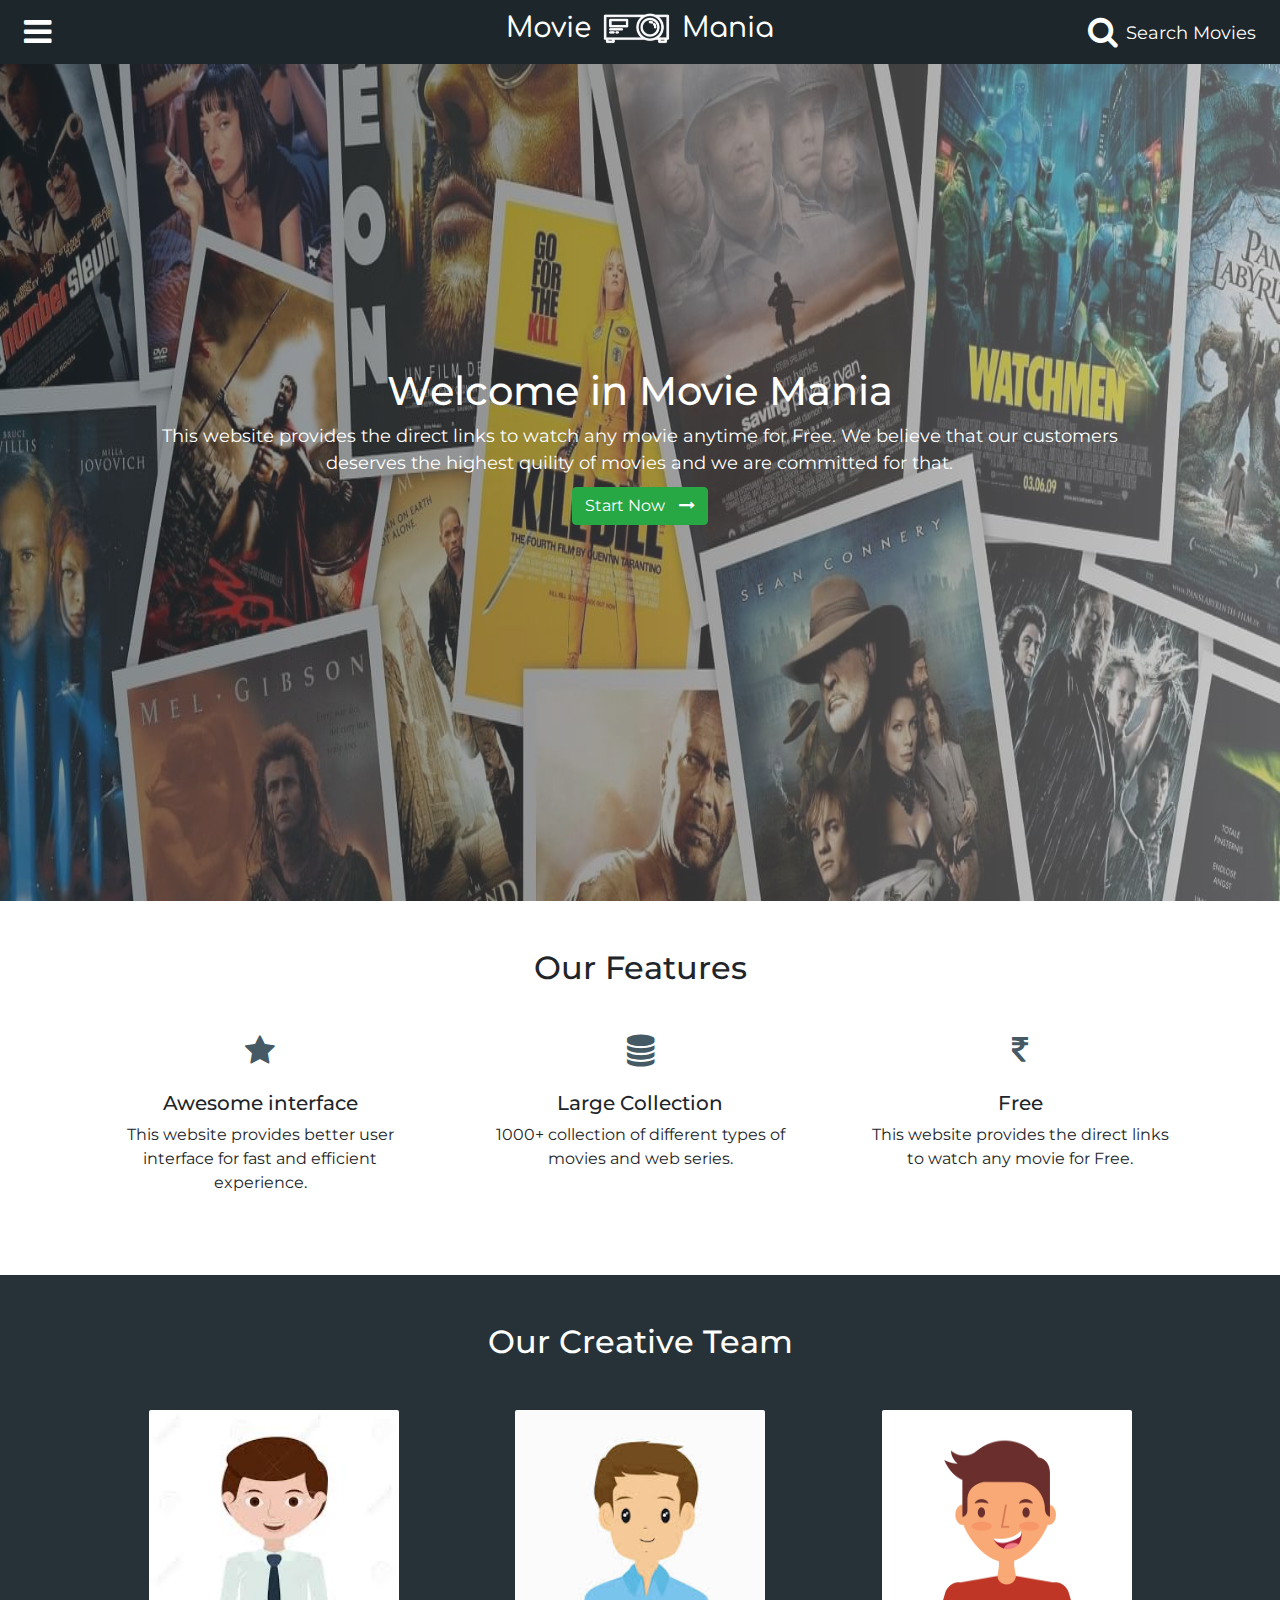
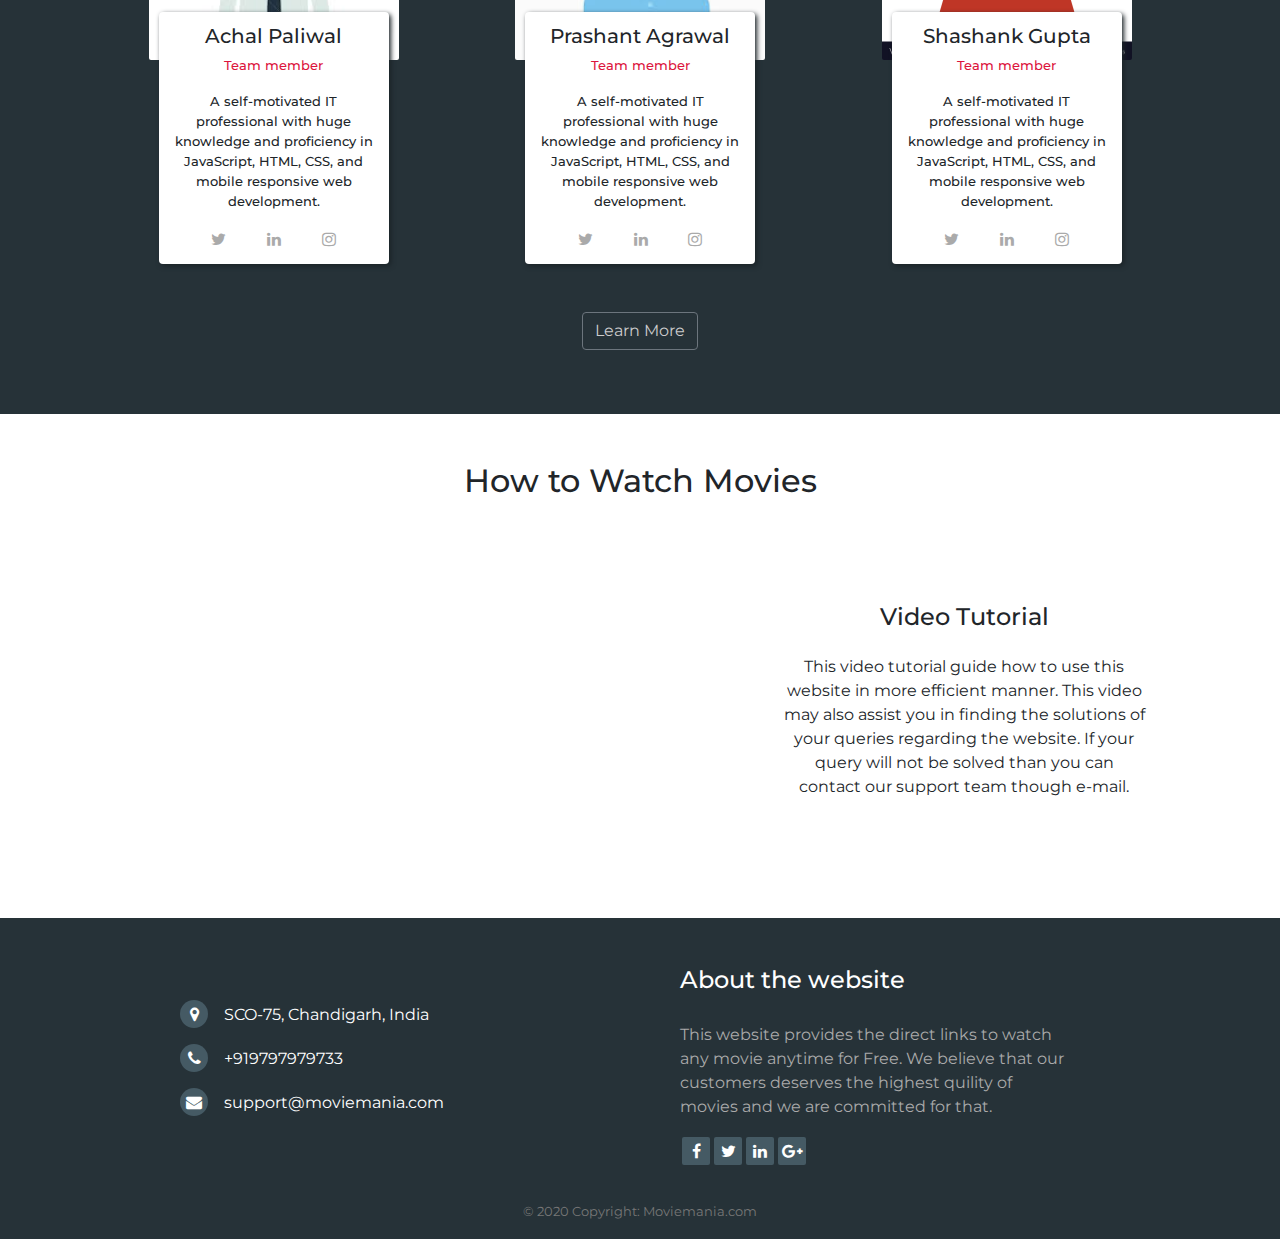
<file: index.html>
<!DOCTYPE html>
<html lang="en">
<head>
    <meta charset="UTF-8">
    <meta name="viewport" content="width=device-width, initial-scale=1.0">
    <!-- cdn google font -->
    <link href="https://fonts.googleapis.com/css2?family=Montserrat:wght@400;500;700&display=swap" rel="stylesheet">
    <link href="https://fonts.googleapis.com/css2?family=Comfortaa:wght@700&display=swap" rel="stylesheet">
    <!-- cdn font-awesome -->
    <link rel="stylesheet" href="https://stackpath.bootstrapcdn.com/font-awesome/4.7.0/css/font-awesome.min.css">
    <!-- cdn bootstrap -->
    <link rel="stylesheet" href="https://maxcdn.bootstrapcdn.com/bootstrap/4.0.0/css/bootstrap.min.css" integrity="sha384-Gn5384xqQ1aoWXA+058RXPxPg6fy4IWvTNh0E263XmFcJlSAwiGgFAW/dAiS6JXm" crossorigin="anonymous">
    <!-- custom stylesheet -->
    <link rel="stylesheet" href="./css/header.css">
    <link rel="stylesheet" href="./css/footer.css">
    <link rel="shortcut icon" href="./images/brand-logo-favicon.ico" type="image/x-icon">
    <link rel="stylesheet" href="./css/index.css">
    <title>Movie Mania</title>
</head>
<body>
    <nav class="header">
        <i class="fa fa-bars bars" onclick=menu()></i>
        <h3 class="brand-name">Movie</h3>
        <img class="brand-logo" src="./images/brand_img.png" alt="brand-logo">
        <h3 class="brand-name">Mania</h3>
        <a href="pages/search.html"><i class="fa fa-search search"><span>Search Movies</span></i></a>
        <ul class="links">
            <li><a href="#" ><i class="fa fa-home"></i>Home</a></li>
            <hr noshade="">
            <li><a href="pages/movie.html"><i class="fa fa-film"></i>Movies</a></li>
            <hr noshade="">
            <li><a href="#"><i class="fa fa-rss"></i>Blog</a></li>
            <hr noshade="">
            <hr noshade="">
            <li><a href="pages/signin.html"><i class="fa fa-sign-in"></i>Login</a></li>
        </ul>
    </nav>
    <script src="javaScript/header.js"></script>
    <main>
        <!-- banner section -->
        <div class="banner">
            <img src="./images/banner.jpg" alt="banner">
            <div class="heading-1">
                <h1>Welcome in Movie Mania</h1>
                <p>This website provides the direct links to watch any movie anytime for Free. We believe that our customers deserves the highest quility of movies and we are committed for that.</p>
                <a href="./pages/movie.html" class='btn btn-success btn-large'>Start Now <i class="fa fa-long-arrow-right"></i></a> 
            </div>
        </div>
        <!--Our feature section-->
        <div class="features">
            <h2>Our Features</h2>
            <ul class="feature-list">
                <li>
                    <i class="fa fa-star fa-2x"></i>
                    <h5>Awesome interface</h5>
                    <p>This website provides better user interface for fast and efficient experience.</p>
                </li>
                <li>
                    <i class="fa fa-database fa-2x"></i>
                    <h5>Large Collection</h5>
                    <p>1000+ collection of different types of  movies and web series.</p>
                </li>
                <li>
                    <i class="fa fa-rupee fa-2x"></i>
                    <h5>Free</h5>
                    <p>This website provides the direct links to watch any movie for Free.</p>
                </li>
            </ul>
        </div>
        <!--team section-->
        <div class="team">
            <h2>Our Creative Team</h2>
            <div class="team-members">
                <div class="member">
                    <img src="./images/team/member-1.jpg" alt="member-1">
                    <div class="about-member">
                        <h5>Achal Paliwal</h5>
                        <p>Team member</p>
                        <p>A self-motivated IT professional with huge knowledge and proficiency in JavaScript, HTML, CSS, and mobile responsive web development.</p>
                        <div class="social">
                            <a href="https://twitter.com/AchalPaliwal1"><i class="fa fa-twitter"></i></a>
                            <a href="https://www.linkedin.com/in/achal-paliwal-09102516b?lipi=urn%3Ali%3Apage%3Ad_flagship3_profile_view_base_contact_details%3B7jaxyjmPSy6E0%2Bhdup6ZNA%3D%3D"><i class="fa fa-linkedin"></i></a>
                            <a href="https://www.instagram.com/achal.paliwal/"><i class="fa fa-instagram"></i></a>
                        </div>
                    </div>
                </div>
                <div class="member">
                    <img src="./images/team/member-2.jpg" alt="member-2">
                    <div class="about-member">
                        <h5>Prashant Agrawal</h5>
                        <p>Team member</p>
                        <p>A self-motivated IT professional with huge knowledge and proficiency in JavaScript, HTML, CSS, and mobile responsive web development.</p>
                        <div class="social">
                            <a href="#"><i class="fa fa-twitter"></i></a>
                            <a href="#"><i class="fa fa-linkedin"></i></a>
                            <a href="#"><i class="fa fa-instagram"></i></a>
                        </div>
                    </div>
                </div>
                <div class="member">
                    <img src="./images/team/member-3.jpg" alt="member-3">
                    <div class="about-member">
                        <h5>Shashank Gupta</h5>
                        <p>Team member</p>
                        <p>A self-motivated IT professional with huge knowledge and proficiency in JavaScript, HTML, CSS, and mobile responsive web development.</p>
                        <div class="social">
                            <a href="#"><i class="fa fa-twitter"></i></a>
                            <a href="#"><i class="fa fa-linkedin"></i></a>
                            <a href="#"><i class="fa fa-instagram"></i></a>
                        </div>
                    </div>
                </div>
            </div>
            <p><a href="#" class="btn btn-large btn-outline-secondary">Learn More</a></p>
        </div>
        <!--video tutorial section-->
        <div class="video-tutorial-section">
            <h2>How to Watch Movies</h2>
            <div  class="video-tutorial">
                <div class="video">
                    <iframe  src="https://www.youtube-nocookie.com/embed/0cj71zkW-88" frameborder="0" allow="accelerometer; encrypted-media; gyroscope;" sandbox="allow-scripts allow-same-origin"></iframe>
                </div>
                <div class="about-video">
                    <h4>Video Tutorial</h4>
                    <p>This video tutorial guide how to use this website in more efficient manner. This video may also assist you in finding the solutions of your queries regarding the website. If your query will not be solved than you can contact our support team though e-mail.
                    </p>
                </div>
            </div>
        </div>
    </main>
    <footer>
        <div class="top">
            <div class="left-side">
                <ul class="contact">
                    <li><a href="#"><i class="fa fa-map-marker"></i>SCO-75, Chandigarh, India</a></li>
                    <li><a href="#"><i class="fa fa-phone"></i>+919797979733</a></li>
                    <li><a href="#"><i class="fa fa-envelope"></i>support@moviemania.com</a></li>
                </ul>
            </div>
            <div class="right-side">
                <div class="about">
                    <h4>About the website</h4>
                    <p>This website provides the direct links to watch any movie anytime for Free. We believe that our customers deserves the highest quility of movies and we are committed for that.</p>
                </div>
                <div class="social-container">
                    <ul class="social">
                        <li><a href="#"><i class="fa fa-facebook"></i></a></li>
                        <li><a href="#"><i class="fa fa-twitter"></i></a></li>
                        <li><a href="#"><i class="fa fa-linkedin"></i></a></li>
                        <li><a href="#"><i class="fa fa-google-plus"></i></a></li>
                    </ul>
                </div>
            </div>
        </div>
        <div class="bottom">
            <p><a href="#">&copy 2020 Copyright: Moviemania.com</a></p>
        </div>
    </footer>
    <!-- bootstrap js strat -->
    <script src="https://code.jquery.com/jquery-3.2.1.slim.min.js" integrity="sha384-KJ3o2DKtIkvYIK3UENzmM7KCkRr/rE9/Qpg6aAZGJwFDMVNA/GpGFF93hXpG5KkN" crossorigin="anonymous"></script>
    <script src="https://maxcdn.bootstrapcdn.com/bootstrap/4.0.0/js/bootstrap.min.js" integrity="sha384-JZR6Spejh4U02d8jOt6vLEHfe/JQGiRRSQQxSfFWpi1MquVdAyjUar5+76PVCmYl" crossorigin="anonymous"></script><!--bootstrap js end-->
</body>
</html>
</file>
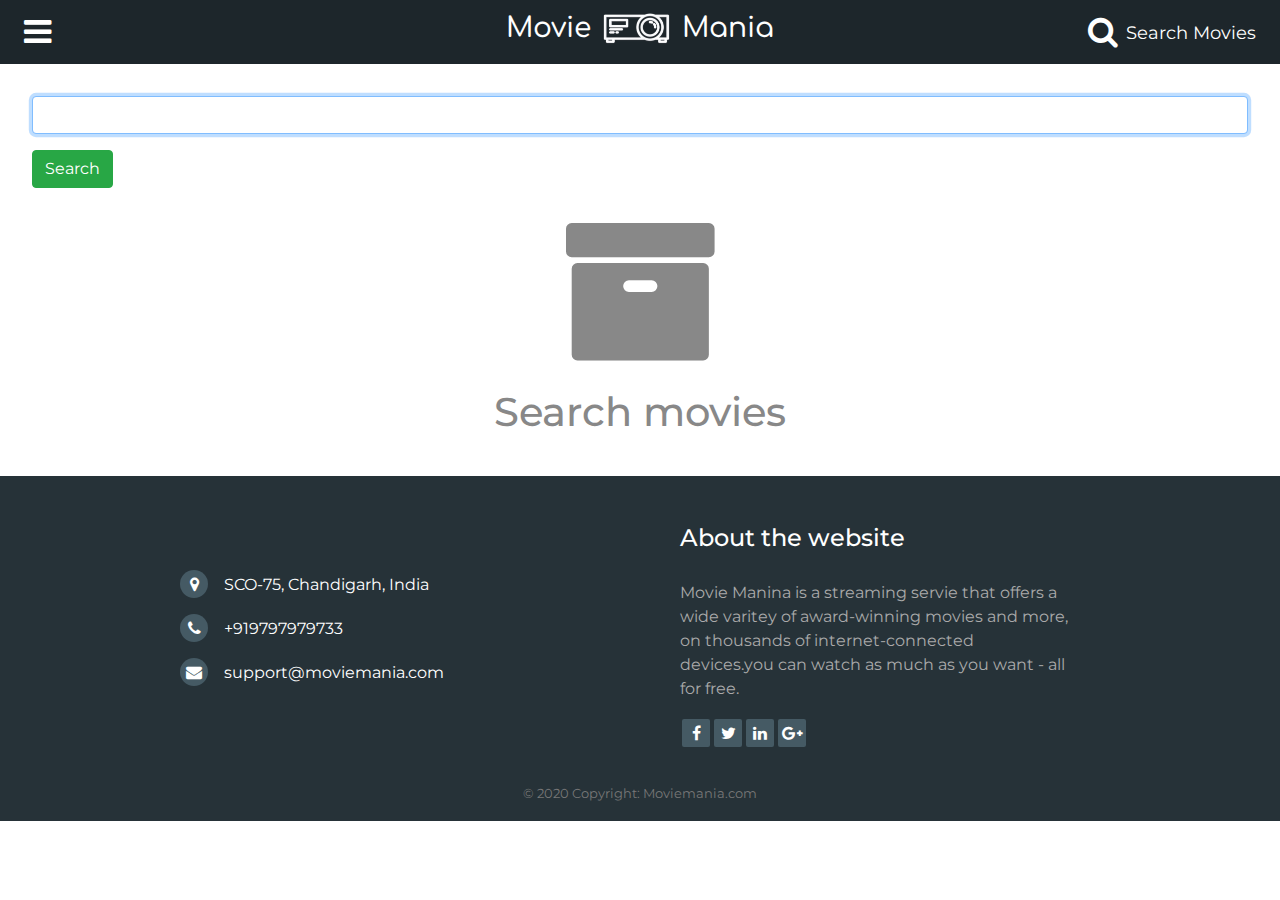
<file: pages/search.html>
<!DOCTYPE html>
<html lang="en">
<head>
    <meta charset="UTF-8">
    <meta name="viewport" content="width=device-width, initial-scale=1.0">
    <!-- cdn google font -->
    <link href="https://fonts.googleapis.com/css2?family=Montserrat:wght@400;500;700&display=swap" rel="stylesheet">
    <link href="https://fonts.googleapis.com/css2?family=Comfortaa:wght@700&display=swap" rel="stylesheet">
    <!-- cdn font-awesome -->
    <link rel="stylesheet" href="https://stackpath.bootstrapcdn.com/font-awesome/4.7.0/css/font-awesome.min.css">
    <!-- cdn bootstrap -->
    <link rel="stylesheet" href="https://maxcdn.bootstrapcdn.com/bootstrap/4.0.0/css/bootstrap.min.css" integrity="sha384-Gn5384xqQ1aoWXA+058RXPxPg6fy4IWvTNh0E263XmFcJlSAwiGgFAW/dAiS6JXm" crossorigin="anonymous">
    <!-- custom stylesheet -->
    <link rel="stylesheet" href="../css/header.css">
    <link rel="shortcut icon" href="../images/brand-logo-favicon.ico" type="image/x-icon">
    <link rel="stylesheet" href="../css/footer.css">
    <link rel="stylesheet" href="../css/search.css">
    <title>Movie Mania</title>
</head>
<body>
    <nav class="header">
        <i class="fa fa-bars bars" onclick=menu()></i>
        <h3 class="brand-name">Movie</h3>
        <img class="brand-logo" src="../images/brand_img.png" alt="brand-logo">
        <h3 class="brand-name">Mania</h3>
        <a href="#"><i class="fa fa-search search"><span>Search Movies</span></i></a>
        <ul class="links">
            <li><a href="../index.html" ><i class="fa fa-home"></i>Home</a></li>
            <hr noshade="">
            <li><a href="./movie.html"><i class="fa fa-film"></i>Movies</a></li>
            <hr noshade="">
            <li><a href="#"><i class="fa fa-rss"></i>Blog</a></li>
            <hr noshade="">
            <hr noshade="">
            <li><a href="./signin.html"><i class="fa fa-sign-in"></i>Admin</a></li>
        </ul>
    </nav>
    <script src="../javaScript/header.js"></script>
    <main>
        <div class="search-container">
            <input type="search" class="form-control" name="search" id="search" autofocus >
            <button class="btn btn-large btn-success" onclick=search()>Search</button>
        </div>
        <div class="search-item">
            <i class="fa fa-archive"></i>
            <h1 class="search-heading">Search movies</h1>
        </div>
        <div class="search-result">
            <h2>"<span></span>" Search Result</h2>
            <!--table created dinamically-->
        </div>
    </main>
    <footer>
        <div class="top">
            <div class="left-side">
                <ul class="contact">
                    <li><a href="#"><i class="fa fa-map-marker"></i>SCO-75, Chandigarh, India</a></li>
                    <li><a href="#"><i class="fa fa-phone"></i>+919797979733</a></li>
                    <li><a href="#"><i class="fa fa-envelope"></i>support@moviemania.com</a></li>
                </ul>
            </div>
            <div class="right-side">
                <div class="about">
                    <h4>About the website</h4>
                    <p>Movie Manina is a streaming servie that offers a wide varitey of award-winning movies and more, on thousands of internet-connected devices.you can watch as much as you want - all for free.</p>
                </div>
                <div class="social-container">
                    <ul class="social">
                        <li><a href="#"><i class="fa fa-facebook"></i></a></li>
                        <li><a href="#"><i class="fa fa-twitter"></i></a></li>
                        <li><a href="#"><i class="fa fa-linkedin"></i></a></li>
                        <li><a href="#"><i class="fa fa-google-plus"></i></a></li>
                    </ul>
                </div>
            </div>
        </div>
        <div class="bottom">
            <p><a href="#">&copy 2020 Copyright: Moviemania.com</a></p>
        </div>
    </footer>
    <script src="../javaScript/data/movieList.js"></script>
    <script src="../javaScript/search.js"></script>
    <!-- bootstrap js strat -->
    <script src="https://code.jquery.com/jquery-3.2.1.slim.min.js" integrity="sha384-KJ3o2DKtIkvYIK3UENzmM7KCkRr/rE9/Qpg6aAZGJwFDMVNA/GpGFF93hXpG5KkN" crossorigin="anonymous"></script>
    <script src="https://maxcdn.bootstrapcdn.com/bootstrap/4.0.0/js/bootstrap.min.js" integrity="sha384-JZR6Spejh4U02d8jOt6vLEHfe/JQGiRRSQQxSfFWpi1MquVdAyjUar5+76PVCmYl" crossorigin="anonymous"></script>
    <!--bootstrap js end-->
</body>
</html>
</file>
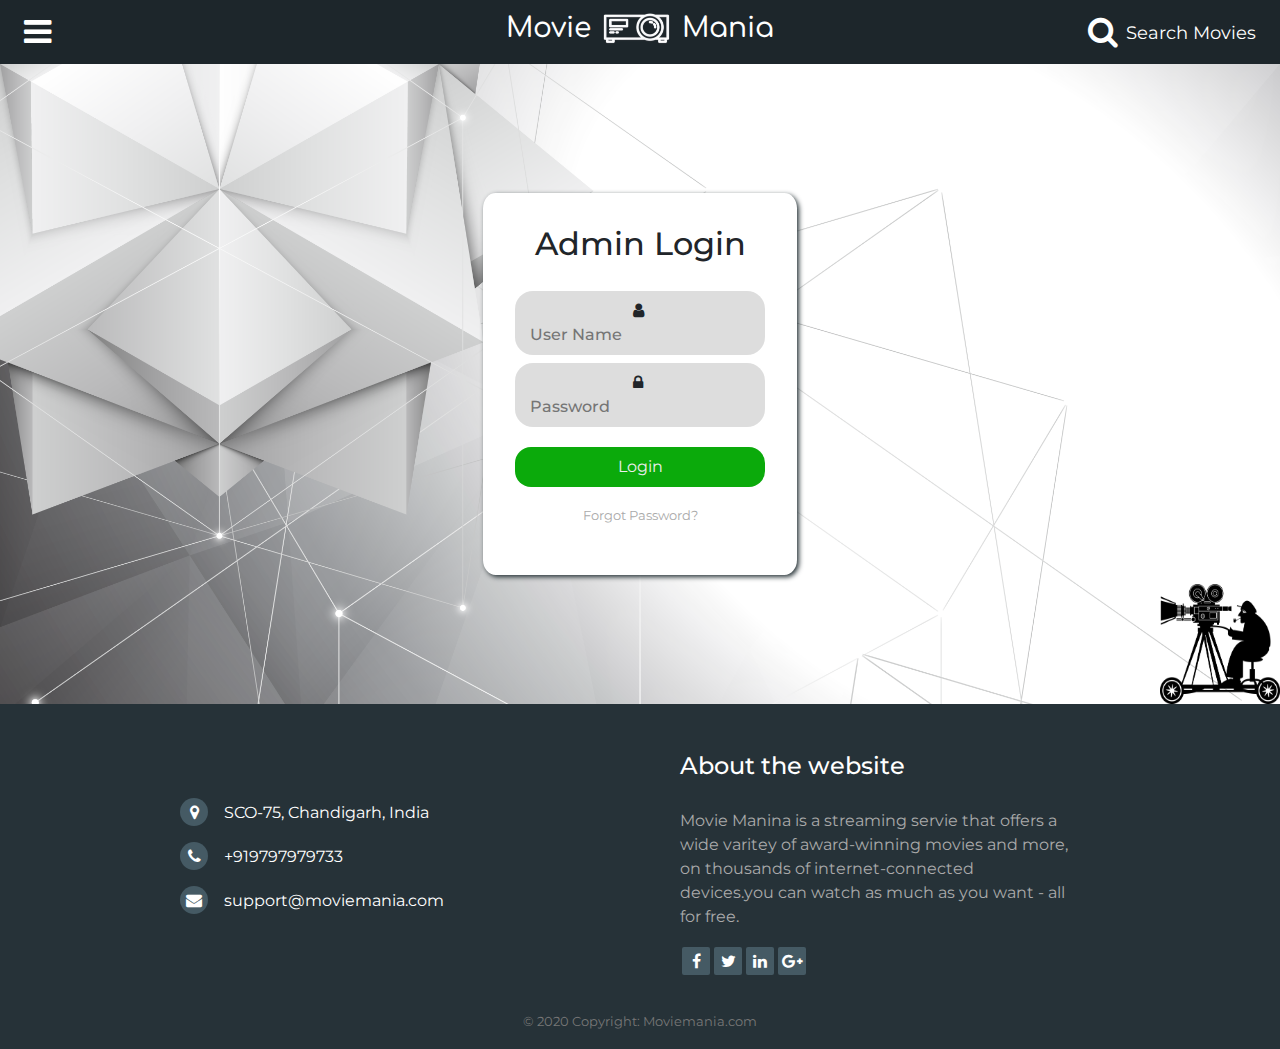
<file: pages/signin.html>
<!DOCTYPE html>
<html lang="en">
<head>
    <meta charset="UTF-8">
    <meta name="viewport" content="width=device-width, initial-scale=1.0">
    <!-- cdn google font -->
    <link href="https://fonts.googleapis.com/css2?family=Montserrat:wght@400;500;700&display=swap" rel="stylesheet">
    <link href="https://fonts.googleapis.com/css2?family=Comfortaa:wght@700&display=swap" rel="stylesheet">
    <!-- cdn font-awesome -->
    <link rel="stylesheet" href="https://stackpath.bootstrapcdn.com/font-awesome/4.7.0/css/font-awesome.min.css">
    <!-- cdn bootstrap -->
    <link rel="stylesheet" href="https://maxcdn.bootstrapcdn.com/bootstrap/4.0.0/css/bootstrap.min.css" integrity="sha384-Gn5384xqQ1aoWXA+058RXPxPg6fy4IWvTNh0E263XmFcJlSAwiGgFAW/dAiS6JXm" crossorigin="anonymous">
    <!-- custom stylesheet -->
    <link rel="stylesheet" href="../css/header.css">
    <link rel="shortcut icon" href="../images/brand-logo-favicon.ico" type="image/x-icon">
    <link rel="stylesheet" href="../css/footer.css">
    <link rel="stylesheet" href="../css/admin-signin.css">
    <title>Movie Mania</title>
</head>
<body>
    <nav class="header">
        <i class="fa fa-bars bars" onclick=menu()></i>
        <h3 class="brand-name">Movie</h3>
        <img class="brand-logo" src="../images/brand_img.png" alt="brand-logo">
        <h3 class="brand-name">Mania</h3>
        <a href="./search.html"><i class="fa fa-search search"><span>Search Movies</span></i></a>
        <ul class="links">
            <li><a href="../index.html" ><i class="fa fa-home"></i>Home</a></li>
            <hr noshade="">
            <li><a href="./movie.html"><i class="fa fa-film"></i>Movies</a></li>
            <hr noshade="">
            <li><a href="#"><i class="fa fa-rss"></i>Blog</a></li>
            <hr noshade="">
            <hr noshade="">
            <li><a href="#"><i class="fa fa-sign-in"></i>Login / Registration</a></li>
        </ul>
    </nav>
    <script src="../javaScript/header.js"></script>
    <main>
        <div class="image">
            <img src="../images/cameraman.png" alt="">
        </div>
        <div class="welcome"></div>
        <div class="admin-form">
            <h2>Admin Login</h2>
            <form action="" method="post">
                <div class="input">
                    <i class="fa fa-user"></i>
                    <input type="text" name="userName" placeholder="User Name" autocomplete="off" spellcheck="false" required id="username">
                </div>
                <br>
                <div class="input">
                    <i class="fa fa-lock"></i>
                    <input type="password" name="password" placeholder="Password" autocomplete="off" required>
                </div>
                <br>
                <button type="submit">Login</button>
            </form>
            <p><a href="#">Forgot Password?</a></p>
        </div>
    </main>
    <footer>
        <div class="top">
            <div class="left-side">
                <ul class="contact">
                    <li><a href="#"><i class="fa fa-map-marker"></i>SCO-75, Chandigarh, India</a></li>
                    <li><a href="#"><i class="fa fa-phone"></i>+919797979733</a></li>
                    <li><a href="#"><i class="fa fa-envelope"></i>support@moviemania.com</a></li>
                </ul>
            </div>
            <div class="right-side">
                <div class="about">
                    <h4>About the website</h4>
                    <p>Movie Manina is a streaming servie that offers a wide varitey of award-winning movies and more, on thousands of internet-connected devices.you can watch as much as you want - all for free.</p>
                </div>
                <div class="social-container">
                    <ul class="social">
                        <li><a href="#"><i class="fa fa-facebook"></i></a></li>
                        <li><a href="#"><i class="fa fa-twitter"></i></a></li>
                        <li><a href="#"><i class="fa fa-linkedin"></i></a></li>
                        <li><a href="#"><i class="fa fa-google-plus"></i></a></li>
                    </ul>
                </div>
            </div>
        </div>
        <div class="bottom">
            <p><a href="#">&copy 2020 Copyright: Moviemania.com</a></p>
        </div>
    </footer>
    <script src="../javaScript/login.js"></script>
    <!-- bootstrap js strat -->
    <script src="https://code.jquery.com/jquery-3.2.1.slim.min.js" integrity="sha384-KJ3o2DKtIkvYIK3UENzmM7KCkRr/rE9/Qpg6aAZGJwFDMVNA/GpGFF93hXpG5KkN" crossorigin="anonymous"></script>
    <script src="https://maxcdn.bootstrapcdn.com/bootstrap/4.0.0/js/bootstrap.min.js" integrity="sha384-JZR6Spejh4U02d8jOt6vLEHfe/JQGiRRSQQxSfFWpi1MquVdAyjUar5+76PVCmYl" crossorigin="anonymous"></script>
    <!--bootstrap js end-->
</body>
</html>
</file>
<file: css/header.css>
* {
    box-sizing: border-box;
    font-family: montserrat,sans-serif;
    margin:0;
    padding:0; 
}
html {
    scroll-behavior: smooth;
    padding-top: 64px;
}
nav.header {
    background-color: #1d262b;
    line-height: 64px;
    text-align: center;
    position:fixed;
    left:0;
    top:0;
    width:100%;
    min-width:260px;
    z-index:17;
}
.header .bars,.header .search{
    color:white;
    cursor: pointer;
    font-size: 2rem;
    margin: 16px 24px;
    position: absolute;

}
.header .bars:hover,.header .search:hover {
    color:#ccc;
}
.header .bars {
    left: 0;
    transition: 0.4s;
}
.header .brand-name{
    color:white;
    display:inline-block;
    font-family: 'Comfortaa', cursive;
}
.header img.brand-logo {
    height:40px;
    position:relative;
    bottom:4px;
}
.header .search {
    right:0;
}
.header .search span {
    margin-left:8px;
    font-size: large;
    position: relative;
    bottom:4px;
}
.header .links {
    background-color: #1d262b;
    position:absolute;
    top:64px;
    left:-254px;
    line-height: 56px;
    transition: 0.7s;
}
.header .links a {
    color:white;
    display:block;
    font-size: large;
    padding-left:8px;
    text-align: left;
    width:200px;
    transition:0.4s;
    border-left:4px solid #263238;
}
.header .links a:hover {
    border-left:4px solid white;
    text-decoration: none;
}
.header .links a i {
    margin-right: 8px;
}
.header hr {
    margin:0;
}
.header hr:last-of-type {
    margin:100px 0px 0px;
}
.header .links li:last-child a {
    margin: 4px;
    border:2px solid green;
}
.header .links li:last-child a:hover {
    background-color: #4cbb17;
}
@media(max-width:479px) {
    .header h3.brand-name {
        display: none;
    }
}
@media(max-width:675px) {
    .header .search span {
        display:none;
    }
}
</file>
<file: css/footer.css>
footer {
    background-color: #263238;
    min-width:280px;
}
footer ul {
    list-style: none;
}
footer .top {
    display:flex;
    justify-content: space-evenly;
    align-items: center;
    padding:48px 0px 0px;
}
footer .top .left-side {
    width:320px;
}
footer .top .left-side .contact li a i {
    display:inline-flex;
    justify-content: center;
    align-items: center;
    width:28px;
    height:28px;
    background-color: #455a64;
    border-radius: 50%;
    margin:0px 16px 16px 0px;
    transition: 0.4s;
}
footer .top .left-side .contact li a:hover {
    color:#ccc;
    text-decoration: none;
}
footer a,footer h4{
    color:white;
}
footer .top .right-side {
    width:420px;
}
footer .top .right-side .about p {
    color:#aaa;
    padding: 20px 32px 0px 0px;
}
footer .top .right-side .social-container ul.social {
    display:flex;
}
footer .top .right-side .social-container ul.social li a{
    display:flex;
    justify-content: center;
    align-items: center;
    background-color: #455a64;
    width:28px;
    height:28px;
    margin:2px;
    border-radius: 2px;
    transition: 0.4s;
}
footer .top .right-side .social-container ul.social li:nth-child(1) a:hover {
    background-color: #3b5998;
    color:white;
    text-decoration: none;
}
footer .top .right-side .social-container ul.social li:nth-child(2) a:hover {
    background-color: #55acee;
    color:white;
    text-decoration: none;
}
footer .top .right-side .social-container ul.social li:nth-child(3) a:hover {
    background-color: #0077b5;
    color:white;
    text-decoration: none;
}
footer .top .right-side .social-container ul.social li:nth-child(4) a:hover {
    background-color: #dc4e4a;
    color:white;
    text-decoration: none;
}
footer .bottom p {
    text-align: center;
    padding:16px;
    margin-bottom: 0px;
}
footer .bottom a{
    color:#777;
    font-size:small;
    cursor:pointer;
    transition:0.4s;
}
footer .bottom a:hover {
    color:#ccc;
    text-decoration: none;
}
@media(max-width:859px) {
    footer .top {
        flex-direction: column-reverse;
        justify-content: left;
        margin-left: 32px;;
        align-items: initial;
    }
    footer .top .contact {
        margin-top: 24px;
    }
    footer .top .left-side,footer .top .right-side {
        width:100%;
    }
}
</file>
<file: css/index.css>
main div.banner {
    background-image: linear-gradient(to right,#263238,#555,#aaa);
    width: 100%;
    overflow: hidden;
    position: relative;
}
main .banner img{
    height:93vh;
    opacity:45%;
    width:100%;
    min-width:1200px;
}
main .heading-1 {
    position: absolute;
    bottom: 40vh;
    left:0px;
    color:white;
    width:100%;
    text-align: center;
    padding:16px;
}
main .heading-1 p {
    font-size: large;
    width:80%;
    margin:auto;
}
main .heading-1 a {
    margin-top:10px;
}
main .heading-1 a i {
    margin-left:10px;
}
main .features {
    padding:48px 32px;
}
main .features h2{
    text-align: center;
    margin-bottom:48px;
}
main .features ul.feature-list {
    list-style: none;
    display: flex;;
    justify-content: space-evenly;
}
main .features ul.feature-list li{
    text-align: center;
    width: 25%;
}
main .features ul.feature-list li i {
    color:#455a64;
    margin-bottom: 24px;
}
main .team {
    background-color: #263238;
    padding: 48px 32px;
}
main .team h2{
    text-align: center;
    color:white;
    margin-bottom: 48px;
}
main .team .team-members {
    display:flex;
    justify-content: space-evenly;
}
main .team .team-members .member img{
    height: 250px;
    width:250px;
    border-radius: 2px;
}
main .team .team-members .member .about-member {
    background-color: white;
    width:230px;
    position: relative;
    left:10px;
    bottom:48px;
    border-radius: 4px;
    box-shadow: 2px 2px 5px #1b2327;
    padding:12px;
    text-align: center;
}
main .team .team-members .member .about-member p {
    font-size: smaller;
    font-weight: 500;
}
main .team .team-members .member .about-member p:first-of-type {
    color:crimson;
}
main .team .team-members .member .about-member .social {
    display: flex;
    justify-content: space-evenly;
}
main .team .team-members .member .about-member .social a {
    color:#aaa;
    transition: 0.4s;
}
main .team .team-members .member .about-member .social a:hover {
    color:#263238;
}
main .team p{
    text-align: center;
}
main .team p a {
    color:#ccc;
}
main .video-tutorial-section {
    padding: 48px 32px;   
}
main .video-tutorial-section .video-tutorial{
    display: flex;
    justify-content: space-evenly;
    align-items: center;
}
main .video-tutorial .video  {
    width:45%;
    max-width:560px;
}
main .video-tutorial .video iframe{
    height: 315px;
    width:100%;
}
main .video-tutorial .about-video {
    width:30%;
    text-align: center;
}
main .video-tutorial-section h2 {
    text-align: center;
    margin-bottom:48px;
}
main .video-tutorial .about-video h4 {
    margin-bottom:24px;
}
@media(max-width:1023px) {
    main .banner img {
        height: initial;
        max-height: 93vh;
    }
    main .heading-1 {
        bottom: 64px;
    }
    main .video-tutorial-section .video-tutorial {
        flex-direction: column;
    } 
    main .video-tutorial .video {
        width:65%;
        margin-bottom: 32px;
    }
    main .video-tutorial .about-video {
        width:60%;
    }
}
@media(max-width:930px) {
    main .heading-1 {
        bottom:100px;
    }
    main .team .team-members {
        flex-direction: column;
        align-items: center;
    }
    main .team .team-members .member{
        display:inline-block;
        width:fit-content;
    }
}
@media(max-width:760px){
    main .heading-1 p {
        width:90%;
    }
    main .features ul.feature-list {
        flex-direction: column;
        align-items: center;
    }
    main .features ul.feature-list li {
        width:65%;
        margin-bottom:32px;
    }
    main .features ul.feature-list li:last-child {
        margin-bottom: 0px;
    }
    main .video-tutorial .video iframe{
        height:240px;
    }
}
@media(max-width:479px) {
    main .heading-1 p {
        display: none;
    }
    main .features ul.feature-list li {
        width:80%;
    }
    main .heading-1 {
        bottom:180px;
    }
    main .features ul.feature-list li:last-child {
        margin-bottom: 0px;
    }
    main .video-tutorial .video {
        width:80%;
    }
    main .video-tutorial .video iframe{ 
        height:180px;
    }
    main .video-tutorial .about-video {
        width:80%;
    }
}
</file>
<file: css/search.css>
main {
    padding:32px;
}
main .search-container button{
    margin-top:16px;
}
main .search-item {
    text-align: center;
    padding-top:24px;
}
main .search-item i.fa-archive {
    font-size: 10rem;
}
main .search-item .search-heading,main .search-item i.fa-archive{
    color:#888;
}
main .search-item .search-heading {
    margin-top:16px;
}
@media(max-width:400px) {
    main .search-item .search-heading {
        font-size: 1.75rem;
    }
}
td,th {
    text-transform: capitalize;
}
a:hover {
    text-decoration: none;
}
main .search-result {
    display:none;
}
main .search-result h2 {
    margin: 32px 0px 24px;
    text-transform: capitalize;
}
main .search-result table {
    width:100%;
    margin-bottom: 32px;
}
main .search-result table thead{
    background-color: #223336;
    color:white;
}
main .search-result table td, main .search-result table th {
    text-align: center;
    border-bottom: 1px solid grey;
    padding:12px;
}
main .search-result table td {
    font-weight: 500;
}
main .search-result table tbody tr td:first-child img{
    height:100px;
    width:100px;
}
main .search-result table tbody tr:hover {
    background-color: #eee;
    cursor:initial;
}
@media(max-width:560px) {
    main .search-result table thead tr th:nth-child(3),main .search-result table thead tr th:nth-child(4),main .search-result table tbody tr td:nth-child(3),main .search-result table tbody tr td:nth-child(4) {
        display:none;
    }
}
@media(max-width:400px) {
    main .search-result table thead tr th:nth-child(1),main .search-result table tbody tr td:nth-child(1) {
        display:none;
    }
}
</file>
<file: css/admin-signin.css>
main  {
    background-image: url('../images/background.png');
    position: relative;
    background-size: 100% 1280px;
    height: 640px;
    display: flex;
    justify-content: center;
    align-items: center;
}
main .image img{
    height:120px;
    width:120px;
    position:absolute;
    bottom:0;
    right:0;
    animation:motion;
    animation-duration: 25s;
    animation-timing-function: linear;
    animation-iteration-count: infinite;
}
@keyframes motion {
    form {
        right:0;
    }
    to {
        right:100%;
    }
}
main .admin-form {
    text-align: center;
    background-color: white;
    box-shadow: 2px 2px 5px #263236;
    padding:32px;
    border-radius: 4%;
}
main .admin-form h2 {
    margin-bottom:24px;
}
main form div.input {
    display:inline-block;
    background-color: #ddd;
    width:250px;
    margin:4px auto;
    padding:8px;
    border-radius:18px;
}
main form div.input i {
    margin-right:4px;
}
main form div.input input {
    background-color: #ddd;
    border:none;
    outline:none;
    font-weight: 500;
}
main form button {
    background-color: #0baa0b;
    border:none;
    color:#eee;
    width:250px;
    padding:8px;
    border-radius: 16px;
    margin:16px 0;
    cursor: pointer;
    transition: 0.4s;
}
main p a {
    font-size:smaller;
    color:#aaa;
    text-decoration: none;
}
main form button:hover {
    background-color:green;
}
main form button:active {
    outline:none;
}
main p a:hover {
    text-decoration:none;
    color:#000;
} 

main .welcome {
    font-size: 64px;
    text-align: center;
    font-family: serif;
    font-weight: 900;
    text-transform: capitalize;
}
main .welcome span {
    display:block;
    font-family: serif;
}
@media(max-width:1000px) {
    main {
        background-size: 1000px 1280px;
    }
    main .admin-form {
        padding:16px;
    }
}
</file>
